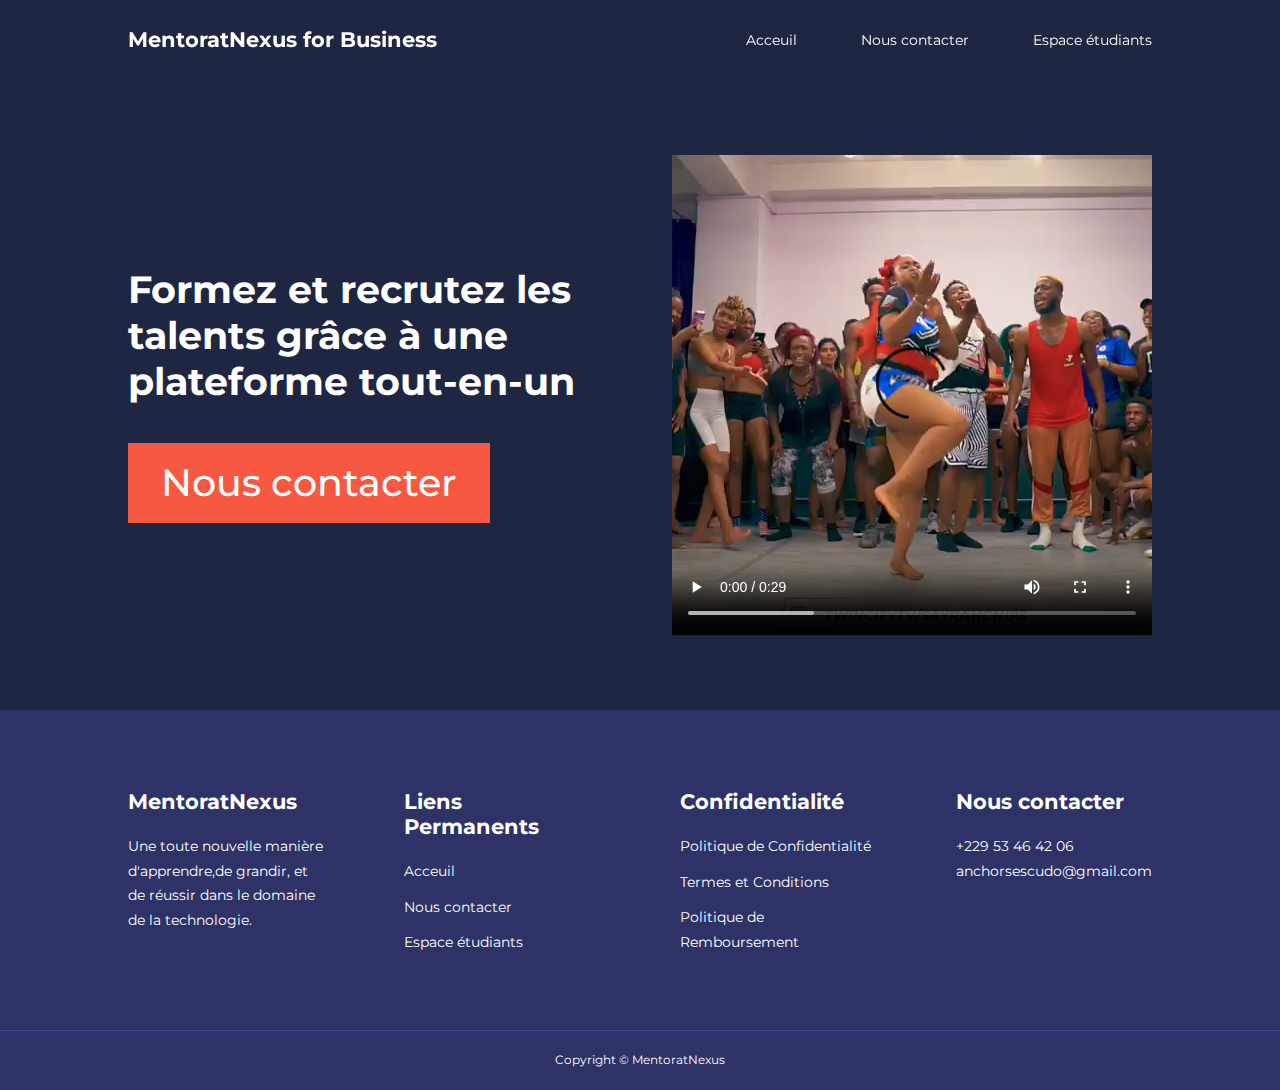
<file: index1.html>
<html lang="fr">
<head>
    <meta charset="UTF-8">
    <meta name="viewport" content="width=device-width, initial-scale=1.0">
    <link rel="stylesheet" href="./styles/style.css">
    <link rel="stylesheet" href="https://unicons.iconscout.com/release/v2.1.6/css/unicons.css"/>
    <link rel="preconnect" href="https://fonts.googleapis.com">
    <link rel="preconnect" href="https://fonts.gstatic.com" crossorigin>
    <link href="https://fonts.googleapis.com/css2?family=Montserrat:wght@300;400;500;600;700;900&display=swap" rel="stylesheet">
    <title>Mentorat</title>
</head>
<body>
    <nav>
        <div class="container nav_container">
            <a href="#"><h4>MentoratNexus for Business</h4></a>
            <ul class="nav_menu">
                <li><a href="index.html">Acceuil</a></li>
                <li><a href="Nous contacter.html">Nous contacter</a></li>
                <li><a href="#">Espace étudiants</a></li>
            </ul>
            <button id="open-menu-btn"><i class="uil uil-bars"></i></button>
            <button id="close-menu-btn"><i class="uil uil-multiply"></i></button>
        </div>
    </nav>

    <header>
        <div class="container header_container">
            <div class="header_left">
                <h1>Formez et recrutez les talents grâce à une plateforme tout-en-un</p>
                    <a href="Nous contacter.html" class="btn btn-primary">Nous contacter</a>
            </div>
            <div class="header_right">
                <div class="header_tight-image">
                    <video controls autoplay><source src="video.mp4"></video>
                </div>
            </div>
        </div>
    </header>

    
    <footer class="footer">
        <div class="container footer_container">
            <div class="footer_1">
                <a href="#" class="footer_logo"><h4>MentoratNexus</h4></a>
                <p>
                    Une toute nouvelle manière d'apprendre,de grandir, et de réussir dans le domaine de la technologie.
                </p>
            </div>
            <div class="footer_2">
                <h4>Liens Permanents</h4>
                <ul class="permalinks">
                    <li><a href="index.html">Acceuil</a></li>
                    <li><a href="#">Nous contacter</a></li>
                    <li><a href="#">Espace étudiants</a></li>
                </ul>
            </div>
            <div class="footer_3">
                <h4>Confidentialité</h4>
                <ul class="privacy">
                    <li><a href="#">Politique de Confidentialité</a></li>
                    <li><a href="#">Termes et Conditions</a></li>
                    <li><a href="#">Politique de Remboursement</a></li>
                </ul>
            </div>
            <div class="footer_4">
                <h4>Nous contacter</h4>
                <div>
                    <p>+229 53 46 42 06</p>
                    <p>anchorsescudo@gmail.com</p>
                </div>
            

            <ul class="footer_socials">
                <li>
                    <a href="#"><i class="uil uil-facebook-f"></i></a>
                </li>
                <li>
                    <a href="#"><i class="uil uil-instagram-alt"></i></a>
                </li>
                <li>
                    <a href="#"><i class="uil uil-twitter"></i></a>
                </li>
                <li>
                    <a href="#"><i class="uil uil-linkedin-alt"></i></a>
                </li>
            </ul>
        </div>
        </div>
        <div class="footer_copyright">
            <small>Copyright &copy; MentoratNexus</small>
        </div>
    </footer>

    <script src="./query/main.js"></script>
</body>
</html>
</file>
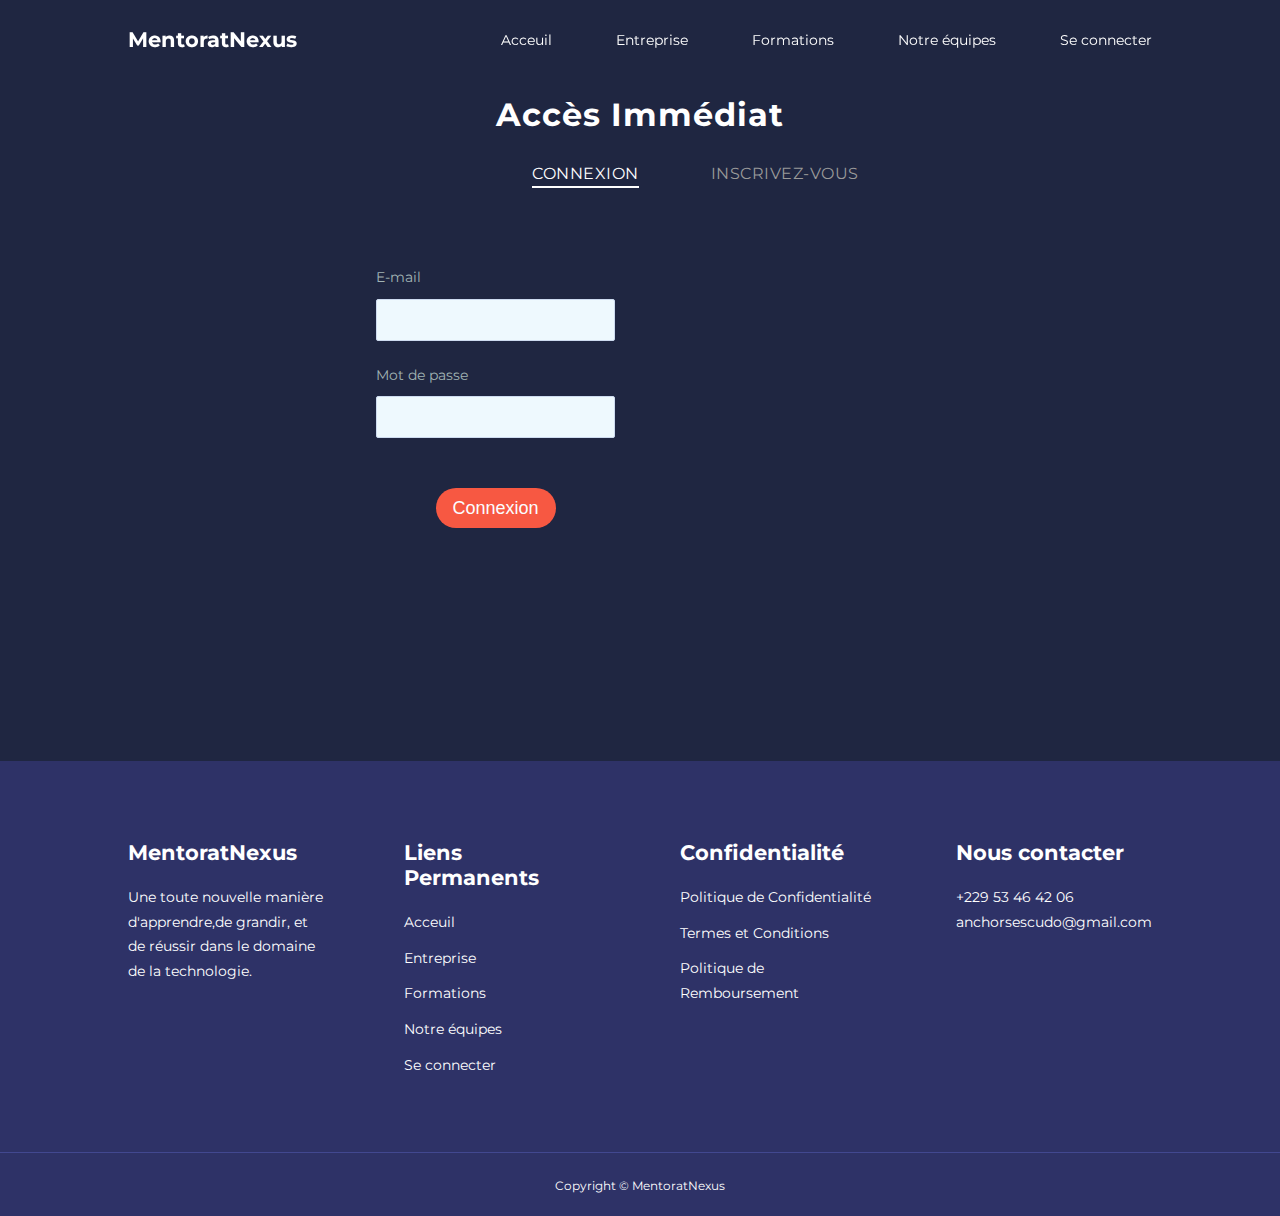
<file: inscription.html>
<!DOCTYPE html>
<html lang="en">
<head>
    <meta charset="UTF-8">
    <meta name="viewport" content="width=device-width, initial-scale=1.0">
    <link rel="stylesheet" href="./styles/test.css">
    <link rel="stylesheet" href="./styles/style.css">
    <link rel="stylesheet" href="https://unicons.iconscout.com/release/v2.1.6/css/unicons.css"/>
    <link rel="preconnect" href="https://fonts.googleapis.com">
    <link rel="preconnect" href="https://fonts.gstatic.com" crossorigin>
    <link href="https://fonts.googleapis.com/css2?family=Montserrat:wght@300;400;500;600;700;900&display=swap" rel="stylesheet">
    <title>Connexion</title>
</head>
<body>
    <nav>
        <div class="container nav_container">
            <a href="#"><h4>MentoratNexus</h4></a>
            <ul class="nav_menu">
                <li><a href="index.html">Acceuil</a></li>
                <li><a href="#">Entreprise</a></li>
                <li><a href="#">Formations</a></li>
                <li><a href="about.html">Notre équipes</a></li>
                <li><a href="inscription.html">Se connecter</a></li>
            </ul>
            <button id="open-menu-btn"><i class="uil uil-bars"></i></button>
            <button id="close-menu-btn"><i class="uil uil-multiply"></i></button>
        </div>
    </nav>
    <section class="forms-section">
        <h1 class="section-title">Accès Immédiat</h1>
        <div class="forms">
          <div class="form-wrapper is-active">
            <button type="button" class="switcher switcher-login">
              Connexion
              <span class="underline"></span>
            </button>
            <form class="form form-login">
              <fieldset>
                <legend>Entrer votre email et mot de passe pour la connexion</legend>
                <div class="input-block">
                  <label for="login-email">E-mail</label>
                  <input id="login-email" type="email" required>
                </div>
                <div class="input-block">
                  <label for="login-password">Mot de passe</label>
                  <input id="login-password" type="password" required>
                </div>
              </fieldset>
              <button type="submit" class="btn-login">Connexion</button>
            </form>
          </div>
          <div class="form-wrapper">
            <button type="button" class="switcher switcher-signup">
              Inscrivez-vous
              <span class="underline"></span>
            </button>
            <form class="form form-signup">
              <fieldset>
                <legend>Entrer les coordonnées pour l'inscription.</legend>
                <div class="input-block">
                  <label for="signup-email">E-mail</label>
                  <input id="signup-email" type="email" required>
                </div>
                <div class="input-block">
                  <label for="signup-password">Mot de passe</label>
                  <input id="signup-password" type="password" required>
                </div>
                <div class="input-block">
                  <label for="signup-password-confirm">Mot de passe</label>
                  <input id="signup-password-confirm" type="password" required>
                </div>
              </fieldset>
              <button type="submit" class="btn-login">Inscription</button>
            </form>
          </div>
        </div>
      </section>
      <footer class="footer">
        <div class="container footer_container">
            <div class="footer_1">
                <a href="#" class="footer_logo"><h4>MentoratNexus</h4></a>
                <p>
                    Une toute nouvelle manière d'apprendre,de grandir, et de réussir dans le domaine de la technologie.
                </p>
            </div>
            <div class="footer_2">
                <h4>Liens Permanents</h4>
                <ul class="permalinks">
                    <li><a href="index.html">Acceuil</a></li>
                    <li><a href="#">Entreprise</a></li>
                    <li><a href="#">Formations</a></li>
                    <li><a href="about.html">Notre équipes</a></li>
                    <li><a href="#">Se connecter</a></li>
                </ul>
            </div>
            <div class="footer_3">
                <h4>Confidentialité</h4>
                <ul class="privacy">
                    <li><a href="#">Politique de Confidentialité</a></li>
                    <li><a href="#">Termes et Conditions</a></li>
                    <li><a href="#">Politique de Remboursement</a></li>
                </ul>
            </div>
            <div class="footer_4">
                <h4>Nous contacter</h4>
                <div>
                    <p>+229 53 46 42 06</p>
                    <p>anchorsescudo@gmail.com</p>
                </div>
            

            <ul class="footer_socials">
                <li>
                    <a href="#"><i class="uil uil-facebook-f"></i></a>
                </li>
                <li>
                    <a href="#"><i class="uil uil-instagram-alt"></i></a>
                </li>
                <li>
                    <a href="#"><i class="uil uil-twitter"></i></a>
                </li>
                <li>
                    <a href="#"><i class="uil uil-linkedin-alt"></i></a>
                </li>
            </ul>
        </div>
        </div>
        <div class="footer_copyright">
            <small>Copyright &copy; MentoratNexus</small>
        </div>
    </footer>
  <script src="./query/test.js"></script>
  <script src="./query/main.js"></script>
</body>
</html>
</file>
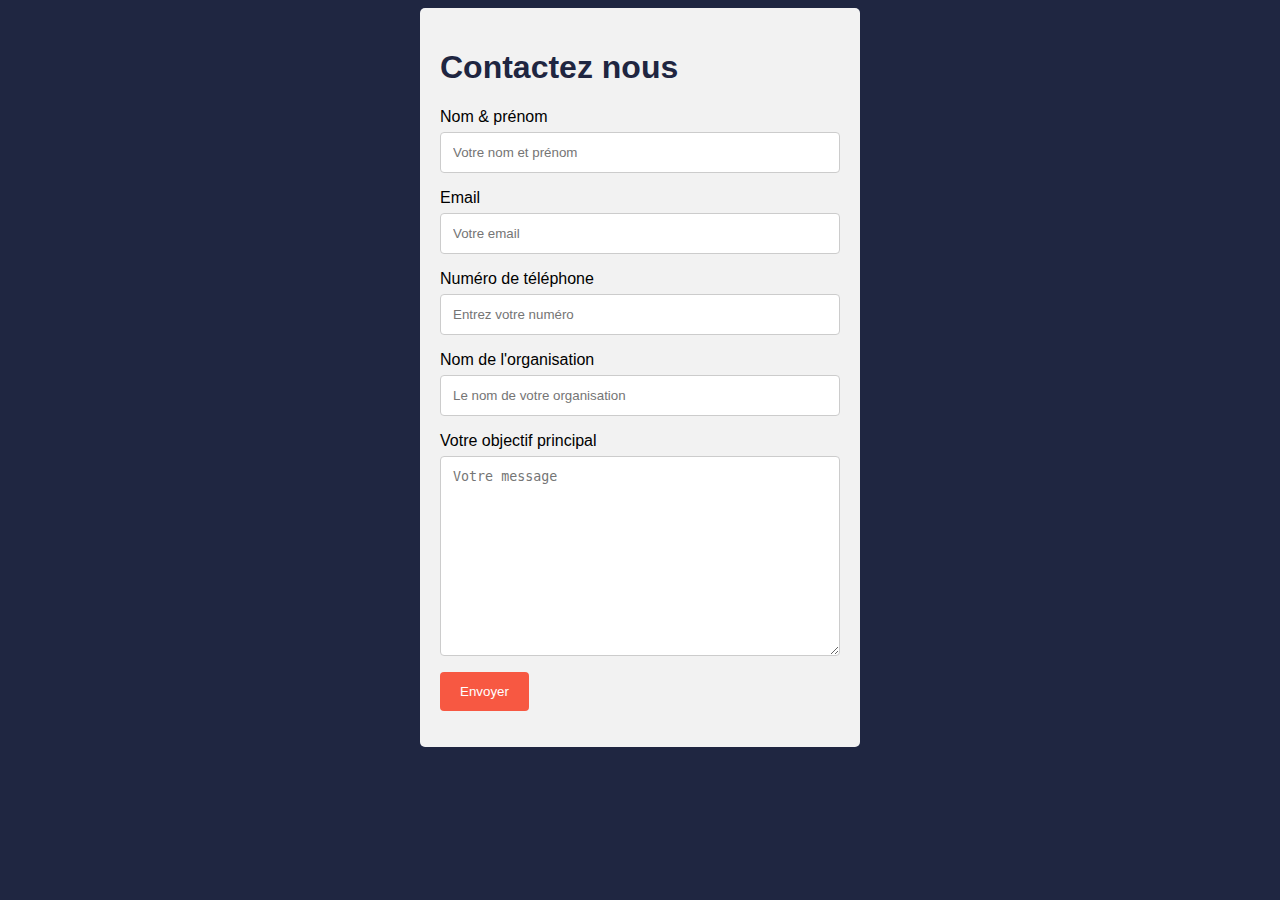
<file: Nous contacter.html>
<html lang="fr">
<head>
    <meta charset="UTF-8">
    <title>Contact</title>
</head>
<style>
    body {font-family: Arial, Helvetica, sans-serif;
  padding: 0px;
  background: #1f2641;
}


input[type=text], textarea, input[type=email], input[type=tel] {
  width: 100%;
  padding: 12px;
  border: 1px solid #ccc;
  border-radius: 4px;
  box-sizing: border-box;
  margin-top: 6px;
  margin-bottom: 16px;
  margin-right: 0px;
  margin-left: 0px;
  resize: vertical;
}
label{margin-right: 0px;
  margin-left: 0px;
  width: 100%;}

input[type=submit] {
  background-color: #f75842;
  color: white;
  padding: 12px 20px;
  border: none;
  border-radius: 4px;
  cursor: pointer;
}

input[type=submit]:hover {
  background-color: #1f2641;
}

.container {
  /* Ajouter box-sizing */
  box-sizing : border-box;
  border-radius:5px;
  background-color:#f2f2f2;
  padding:20px;
  width: 100%;
  /* redéfinition 400 + 2*20 */
  max-width: 440px;
  margin:0 auto;
}
h1  {
  color: #1f2641;
  width: 100%;
}
</style>
<body>
    <div class="container">
        <h1>Contactez nous</h1>
        <form action="" method="">
          <label for="fname">Nom & prénom</label>
          <input type="text" id="fname" name="firstname" placeholder="Votre nom et prénom">
      
          <label for="emailAddress">Email</label>
          <input id="emailAddress" type="email" name="email" placeholder="Votre email">

          <label for="sujet">Numéro de téléphone</label>
          <input type="tel" id="tel" name="tel" placeholder="Entrez votre numéro">

          <label for="fname">Nom de l'organisation</label>
          <input type="text" id="nom" name="nom" placeholder="Le nom de votre organisation">
      
          <label for="subject">Votre objectif principal</label>
          <textarea id="subject" name="subject" placeholder="Votre message" style="height:200px"></textarea>
      
          <input type="submit" value="Envoyer">
        </form>
      </div>
      
</body>
</html>
</file>
<file: styles/style.css>
* {
    margin: 0;
    padding: 0;
    border: 0;
    outline: 0;
    text-decoration: none;
    list-style: none;
    box-sizing: border-box;
}

:root {
    --color-primary: #6c63ff;
    --color-success: #00bf8e;
    --color-warning: #f7c94b;
    --color-danger: #f75842;
    --color-danger-variant: rgba(247,88,66,0.4);
    --color-white: #fff;
    --color-light: rgba(255,255,255,0.7);
    --color-black: #000;
    --container-width-lg: 80%;
    --container-width-md: 90%;
    --container-width-sm: 94%;
    --color-bg: #1f2641;
    --color-bg1: #2e3267;
    --color-bg2: #424890;
    --transition: all 400ms ease;

}

body{
    font-family: 'Montserrat', sans-serif;
    line-height: 1.7;
    color: var(--color-white);
    background: var(--color-bg);
}

.container {
    width: var(--container-width-lg);
    margin: 0 auto;
}

section{
    padding: 6rem 0;
}

section h2 {
    text-align: center;
    margin-bottom: 4rem;
}

h1,h2,h3,h4,h5 {
    line-height: 1.2;
}

h1{
    font-size: 2.4rem;
}
h2{
    font-size: 2rem;
}
h3{
    font-size: 1.6rem;
}
h4{
    font-size: 1.3rem;
}
a{
    color: var(--color-white);
}

img {
    width: 100%;
    display: block;
    object-fit: cover;
}

.btn{
    display: inline-block;
    background: var(--color-white);
    color: var(--color-black);
    padding: 1rem 2rem;
    border: 1px solid transparent;
    font-weight: 500;
    transition: var(--transition);
}

.btn:hover{
    background: transparent;
    color: var(--color-white);
    border-color: var(--color-white);
}

.btn-primary{
    background: var(--color-danger);
    color: var(--color-white);
}

/* ============Navbar ========= */

nav {
    background: transparent;
    width: 100vw;
    height: 5rem;
    position: fixed;
    top: 0;
    z-index: 11;
}

.window-scroll {
    background: var(--color-primary);
    box-shadow: 0 1rem 2rem rgba(0,0,0,0.2);
}

.nav_container {
    height: 100%;
    display: flex;
    justify-content: space-between;
    align-items: center;
}

nav button{
    display: none;
}

.nav_menu {
    display: flex;
    align-items: center;
    gap: 4rem;
}

.nav_menu a {
    font-size: 0.9rem;
    transition: var(--transition);
}

.nav_menu a:hover{
    color: var(--color-bg2);

}

/*============= Header =============================*/

header{
    position: relative;
    top: 5rem;
    overflow: hidden;
    height: 70vh;
    margin-bottom: 5rem;
}

.header_container {
    display: grid;
    grid-template-columns: 1fr 1fr;
    align-items: center;
    gap: 5rem;
    height: 100%;
}

.header_left p {
    margin: 1rem 0 2.4rem;
}


/*================= Categories =============================*/

.categories {
    background: var(--color-bg1);
    height: 32rem;
}

.categories h1{
    line-height: 1;
    margin-bottom: 3rem;
}

.categories_container {
    display: grid;
    grid-template-columns: 40% 60%;
}

.categories_left {
    margin-right: 4rem;
}

.categories_left p {
    margin: 1rem 0 3rem;
}

.categories_right {
    display: grid;
    grid-template-columns: repeat(3, 1fr);
    gap: 1.2rem;
}

.category {
    background: var(--color-bg2);
    padding: 2rem;
    border-radius: 2rem;
    transition: var(--transition);
}

.category:hover {
    box-shadow: 0 3rem 3rem rgba(0,0,0,0.3);
    z-index: 1;
}

.category:nth-child(2) .category_icon {
    background: var(--color-danger);
}
.category:nth-child(3) .category_icon {
    background: var(--color-success);
}
.category:nth-child(4) .category_icon {
    background: var(--color-warning);
}
.category:nth-child(5) .category_icon {
    background: var(--color-success);
}

.category_icon {
    background: var(--color-primary);
    padding: 0.7rem;
    border-radius: 0.9rem;
}

.category h5 {
    margin: 2rem 0 1rem;
}

.category {
    font-size: 0.85rem;
}

/*==================Cours populaires =================*/

.courses {
    margin-top: 10rem;
}

.courses_container {
    display: grid;
    grid-template-columns: repeat(3, 1fr);
    gap: 2rem;
}

.course {
    background: var(--color-bg1);
    text-align: center;
    border: 1px solid transparent;
    transition: var(--transition);
}

.course:hover {
    background: transparent;
    border-color: var(--color-primary);
}

.course_info {
    padding: 2rem;
}

.course_info p {
    margin: 1.2rem 0 2rem;
    font-size: 0.9rem;
}

.faqs {
    background: var(--color-bg1);
    box-shadow: inset 0 0 3rem rgba(0,0,0,0.5);
}

.faqs_container {
    display: grid;
    grid-template-columns: 1fr 1fr;
    gap: 1rem;
}

.faq {
    padding: 2rem;
    display: flex;
    align-items: center;
    gap: 1.4rem;
    height: fit-content;
    background: var(--color-primary);
    cursor: pointer;
}

.faq h4 {
    font-size: 1rem;
    line-height: 2.2;
}

.faq_icon {
    align-self: flex-start;
    font: 1.2rem;
}

.faq p {
    margin-top: 0.8rem;
    display: none;
}

.faq.open p{
    display: block;
}

/*================Footer============================*/

footer {
    background: var(--color-bg1);
    padding-top: 5rem;
    font-size: 0.9rem;
}

.footer_container {
    display: grid;
    grid-template-columns: repeat(4, 1fr);
    gap: 5rem;
}

.footer_container > div h4 {
    margin-bottom: 1.2rem;
}

.footer_1 p {
    margin: 0 0 2rem;
}

footer ul li {
    margin-bottom: 0.7rem;
}

footer ul li a:hover {
    text-decoration: underline;
}

.footer_socials {
    display: flex;
    gap: 1rem;
    font-size: 1.2rem;
    margin-top: 2rem;
}

.footer_copyright {
    text-align: center;
    margin-top: 4rem;
    padding: 1.2rem 0;
    border-top: 1px solid var(--color-bg2);
}

/*================Media Queries =================*/

@media screen and (max-width: 1024px){
    .container{
        width:var(--container-width-md);
    }

    h1 {
        font-size: 2.2rem;
    }

    h2 {
        font-size: 1.7rem;
    }

    h3 {
        font-size: 1.4rem;
    }

    h4 {
        font-size: 1.2rem;
    }

    /*==============Navbar=================*/

    nav button {
        display: inline-block;
        background: transparent;
        font-size: 1.8rem;
        color: var(--color-white);
        cursor: pointer;
    }

    nav button#close-menu-btn {
        display: none;
    }

    .nav_menu {
        position: fixed;
        top: 5rem;
        right: 5%;
        height: fit-content;
        width: 18rem;
        flex-direction: column;
        gap: 0;
        display: none;
    }

    .nav_menu li {
        width: 100%;
        height: 5.8rem;
        animation: animateNavItems 400ms linear forwards;
        transform-origin: top right;
        opacity: 0;
    }

    .nav_menu li:nth-child(2){
        animation-delay: 200ms;
    }

    .nav_menu li:nth-child(3){
        animation-delay: 400ms;
    }

    .nav_menu li:nth-child(4){
        animation-delay: 600ms;
    }

    @keyframes animateNavItems {
        0% {
            transform: rotateZ(-90deg) rotateX(90deg) scale(0.1);
    }
        100% {
            transform: rotateZ(0) rotateX(0) scale(1);
            opacity: 1;
        }
    }

    .nav_menu li a{
        background: var(--color-primary);
        box-shadow: -4rem rem rem rgba(0, 0, 0, 0.6);
        width: 100%;
        height: 100%;
        display: grid;
        place-items: center;
    }

    .nav_menu li a:hover {
        background: var(--color-bg2);
        color: var(--color-white);
    }

    /*=============Header =================*/

    header{
        height: 52vh;
        margin-bottom: 4rem;
    }

    .header_container{
        gap: 0;
        padding-bottom: 3rem;
    }

    .categories{
        height: auto;
    }

    .categories_container{
        grid-template-columns: 1fr;
        gap: 3rem;
    }

    .categories_left{
        margin-right: 0;
    }

    .courses{
        margin-top: 0;
    }

    .courses_container {
        grid-template-columns: 1fr 1fr;
    }

    .faqs_container {
        grid-template-columns: 1fr;
    }

    .faq{
        padding: 1.5rem;
    }

    .footer_container{
        grid-template-columns: 1fr 1fr;
    }

}

/*================Media Queries (phone) =================*/

@media screen and (max-width: 600px){
    .container{
        width: var(--container-width-sm);
    }

    .nav_menu{
        right: 3%;
    }

    header {
        height: 100vh;
    }

    .header_container {
        grid-template-columns: 1fr;
        text-align: center;
        margin-top: 0;
    }

    .header_left p {
        margin-bottom: 1.3rem;
    }

    .categories_right {
        grid-template-columns: 1fr 1fr;
        gap: 0.7rem;
    }

    .category {
        padding: 1rem;
        border-radius: 1rem;
    }

    .category_icon {
        margin-top: 4px;
        display: inline-block;
    }

    .courses_container{
        grid-template-columns: 1fr;
    }

    .footer_container {
        grid-template-columns: 1fr;
        text-align: center;
        gap: 2rem;
    }

    .footer_1 p {
        margin: 1rem auto;
    }

    .footer_socials {
        justify-content: center;
    }
    
}


/*================Testimonials =================*/

.testimonials_container{
    overflow-x: hidden;
    position: relative;
    margin-bottom: 1rem;
}

.testimonial{
    padding-top: 2rem;
}

.avatar {
    width: 6rem;
    height: 6rem;
    border-radius: 50%;
    overflow: hidden;
    margin: 0 auto 1rem;
    border: 1rem solid var(--color-bg1);
}

.testimonial_info {
    text-align: center;
}

.testimonial_body {
    background-color: var(--color-primary);
    padding: 1rem;
    margin-top: 1rem;
    position: relative;
}

.testimonial_body::before {
    content: "";
    display: block;
    background:linear-gradient(135deg, transparent, 
    var(--color-primary),
    var(--color-primary),
    var(--color-primary)
    );
    width: 2rem;
    height: 2rem;
    position: relative;
    left: 50%;
    top: -1.5rem;
    transform: rotate(45deg);
} 

.swiper {
    width: 100%;
    height: 100%;
  }

/*=====================About =====*/

.about_achievements {
    margin-top: 3rem;
}

.about_achievements-container {
    display: grid;
    grid-template-columns: 40% 60%;
    gap: 5rem;
}

.about_achievements-right > p {
    margin: 1.6rem 0 2.5rem;
}

.achievements_cards {
    display: grid;
    grid-template-columns: repeat(3, 1fr);
    gap: 1.5rem;
}

.achievement_card {
    background: var(--color-bg1);
    padding: 1.6rem;
    border-radius: 1rem;
    text-align: center;
    transition: var(--transition);
}

.achievement_card:hover {
    background: var(--color-bg2);
    box-shadow: 0 3rem 3rem rgba(0, 0, 0, 0.3);
}

.achievement_icon {
    background: var(--color-danger);
    padding: 0.6rem;
    border-radius: 1rem;
    display: inline-block;
    margin-bottom: 2rem;
    font-size: 2rem;
}

.achievement_card:nth-child(2) .achievement_icon {
    background: var(--color-success);
}

.achievement_card:nth-child(3) .achievement_icon {
    background: var(--color-primary);
}

.achievement_card p {
    margin-top: 1rem;
}


/*===============Team==============*/

.team {
    background: var(--color-bg1);
    box-shadow: inset 0 0 3rem rgba(0, 0, 0, 0.5);
}

.team_container {
    display: grid;
    grid-template-columns: repeat(4, 1fr);
    gap: 2rem;
}

.team_member {
    background: var(--color-bg2);
    padding: 2rem;
    border: 1px solid transparent;
    transition: var(--transition);
    position: relative;
    overflow: hidden;
}

.team_member:hover {
    background: transparent;
    border-color: var(--color-primary);
}

.team_member-image img {
    filter: saturate(0);
}

.team_member:hover img {
    filter: saturate(1);
}

.team_member-info * {
    text-align: center;
    margin-top: 1.4rem;
}

.team_member-info p {
    color: var(--color-light);
}

.team_member-socials {
    position: absolute;
    top: 50%;
    transform: translateY(-50%);
    right: -100px;
    display: flex;
    flex-direction: column;
    background: var(--color-primary);
    border-radius: 1rem 0 0 1rem;
    box-shadow: -2rem 0 2rem rgba(0, 0, 0, 0.3);
    transition: var(--transition);
}

.team_member:hover .team_member-socials {
    right: 0;
}

.team_member-socials a {
    padding: 1rem;
}

/*=================Queries================*/

@media screen and (max-width: 1024px) {
    .about_achievements {
        margin-top: 2rem;
    }

    .about_achievements-container {
        grid-template-columns: 1fr;
        gap: 4rem;
    }

    .about_achievements-left{
        width: 80%;
        margin: 0 auto;
    }

    .team_container {
        grid-template-columns: repeat(3, 1fr);
        gap: 1.5rem;
    }

    /*==========Queries =====*/

@media screen and (min-width: 600px) {

    .achievement_card {
        grid-template-columns: 1fr 1fr;
        gap: 0.7rem;
    }

    .team_container {
        grid-template-columns: 1fr 1fr;
        gap: 0.7rem;
    }

    .team_member {
        padding: 0;
    }

    .team_member p {
        margin-bottom: 1.5rem;
    }
    

    
}
}
</file>
<file: styles/test.css>
*,
*::before,
*::after {
	box-sizing: border-box;
}

body {
	margin: 0;
	font-family: Roboto, -apple-system, 'Helvetica Neue', 'Segoe UI', Arial, sans-serif;
	background: #1f2641;
}

.forms-section {
	display: flex;
	flex-direction: column;
	justify-content: center;
	align-items: center;
}

.section-title {
	font-size: 32px;
	letter-spacing: 1px;
	color: #fff;
}

.forms {
	display: flex;
	align-items: flex-start;
	margin-top: 30px;
}

.form-wrapper {
	animation: hideLayer .3s ease-out forwards;
}

.form-wrapper.is-active {
	animation: showLayer .3s ease-in forwards;
}

@keyframes showLayer {
	50% {
		z-index: 1;
	}
	100% {
		z-index: 1;
	}
}

@keyframes hideLayer {
	0% {
		z-index: 1;
	}
	49.999% {
		z-index: 1;
	}
}

.switcher {
	position: relative;
	cursor: pointer;
	display: block;
	margin-right: auto;
	margin-left: auto;
	padding: 0;
	text-transform: uppercase;
	font-family: inherit;
	font-size: 16px;
	letter-spacing: .5px;
	color: #999;
	background-color: transparent;
	border: none;
	outline: none;
	transform: translateX(0);
	transition: all .3s ease-out;
}

.form-wrapper.is-active .switcher-login {
	color: #fff;
	transform: translateX(90px);
}

.form-wrapper.is-active .switcher-signup {
	color: #fff;
	transform: translateX(-90px);
}

.underline {
	position: absolute;
	bottom: -5px;
	left: 0;
	overflow: hidden;
	pointer-events: none;
	width: 100%;
	height: 2px;
}

.underline::before {
	content: '';
	position: absolute;
	top: 0;
	left: inherit;
	display: block;
	width: inherit;
	height: inherit;
	background-color: currentColor;
	transition: transform .2s ease-out;
}

.switcher-login .underline::before {
	transform: translateX(101%);
}

.switcher-signup .underline::before {
	transform: translateX(-101%);
}

.form-wrapper.is-active .underline::before {
	transform: translateX(0);
}

.form {
	overflow: hidden;
	min-width: 260px;
	margin-top: 50px;
	padding: 30px 25px;
  border-radius: 5px;
	transform-origin: top;
}

.form-login {
	animation: hideLogin .3s ease-out forwards;
}

.form-wrapper.is-active .form-login {
	animation: showLogin .3s ease-in forwards;
}

@keyframes showLogin {
	0% {
		background: #d7e7f1;
		transform: translate(40%, 10px);
	}
	50% {
		transform: translate(0, 0);
	}
	100% {
		background-color: #fff;
		transform: translate(35%, -20px);
	}
}

@keyframes hideLogin {
	0% {
		background-color: #fff;
		transform: translate(35%, -20px);
	}
	50% {
		transform: translate(0, 0);
	}
	100% {
		background: #d7e7f1;
		transform: translate(40%, 10px);
	}
}

.form-signup {
	animation: hideSignup .3s ease-out forwards;
}

.form-wrapper.is-active .form-signup {
	animation: showSignup .3s ease-in forwards;
}

@keyframes showSignup {
	0% {
		background: #d7e7f1;
		transform: translate(-40%, 10px) scaleY(.8);
	}
	50% {
		transform: translate(0, 0) scaleY(.8);
	}
	100% {
		background-color: #fff;
		transform: translate(-35%, -20px) scaleY(1);
	}
}

@keyframes hideSignup {
	0% {
		background-color: #fff;
		transform: translate(-35%, -20px) scaleY(1);
	}
	50% {
		transform: translate(0, 0) scaleY(.8);
	}
	100% {
		background: #d7e7f1;
		transform: translate(-40%, 10px) scaleY(.8);
	}
}

.form fieldset {
	position: relative;
	opacity: 0;
	margin: 0;
	padding: 0;
	border: 0;
	transition: all .3s ease-out;
}

.form-login fieldset {
	transform: translateX(-50%);
}

.form-signup fieldset {
	transform: translateX(50%);
}

.form-wrapper.is-active fieldset {
	opacity: 1;
	transform: translateX(0);
	transition: opacity .4s ease-in, transform .35s ease-in;
}

.form legend {
	position: absolute;
	overflow: hidden;
	width: 1px;
	height: 1px;
	clip: rect(0 0 0 0);
}

.input-block {
	margin-bottom: 20px;
}

.input-block label {
	font-size: 14px;
  color: #a1b4b4;
}

.input-block input {
	display: block;
	width: 100%;
	margin-top: 8px;
	padding-right: 15px;
	padding-left: 15px;
	font-size: 16px;
	line-height: 40px;
	color: #1f2641;
  background: #eef9fe;
  border: 1px solid #cddbef;
  border-radius: 2px;
}

.form [type='submit'] {
	opacity: 0;
	display: block;
	min-width: 120px;
	margin: 30px auto 10px;
	font-size: 18px;
	line-height: 40px;
	border-radius: 25px;
	border: none;
	transition: all .3s ease-out;
}

.form-wrapper.is-active .form [type='submit'] {
	opacity: 1;
	transform: translateX(0);
	transition: all .4s ease-in;
}

.btn-login {
	color: #fbfdff;
	background: #f75842;
	transform: translateX(-30%);
}

.btn-signup {
	color: #f75842;
	background: #fbfdff;
	box-shadow: inset 0 0 0 2px #f75842;
	transform: translateX(30%);
}
</file>
